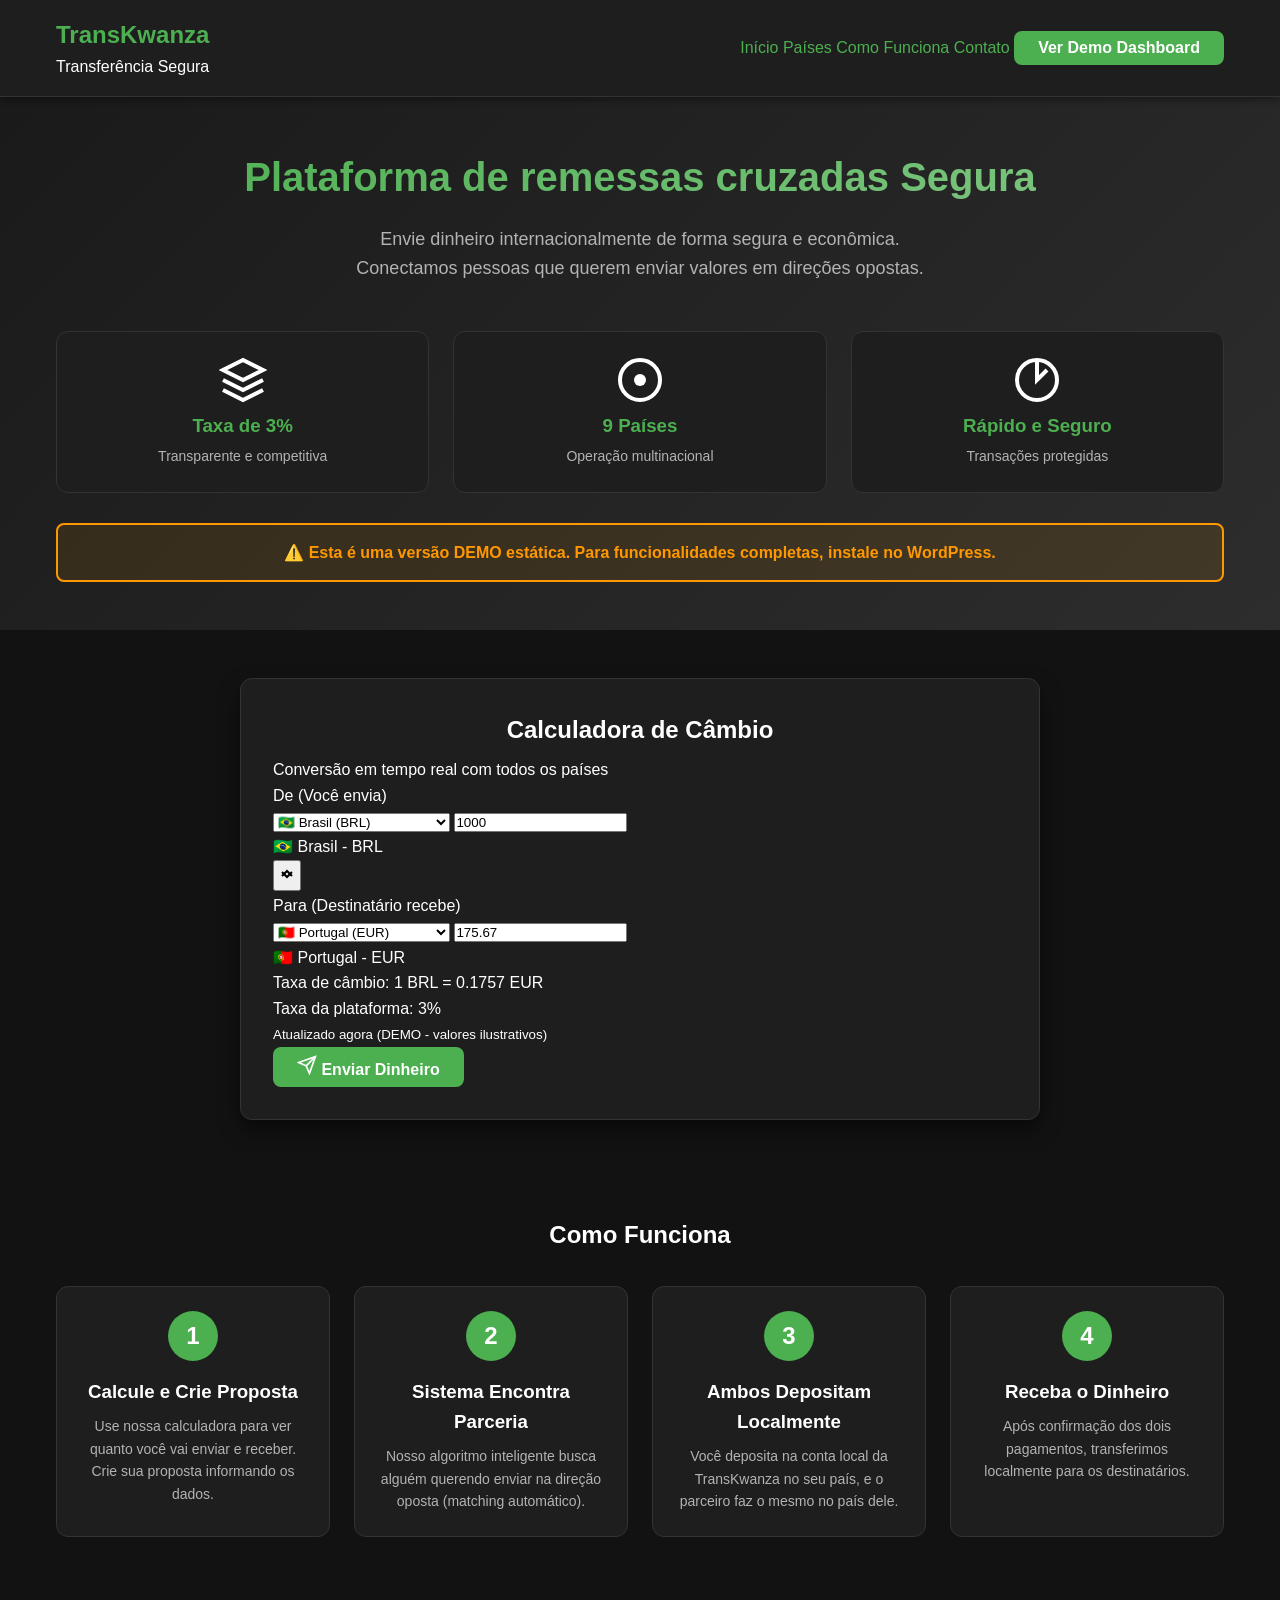
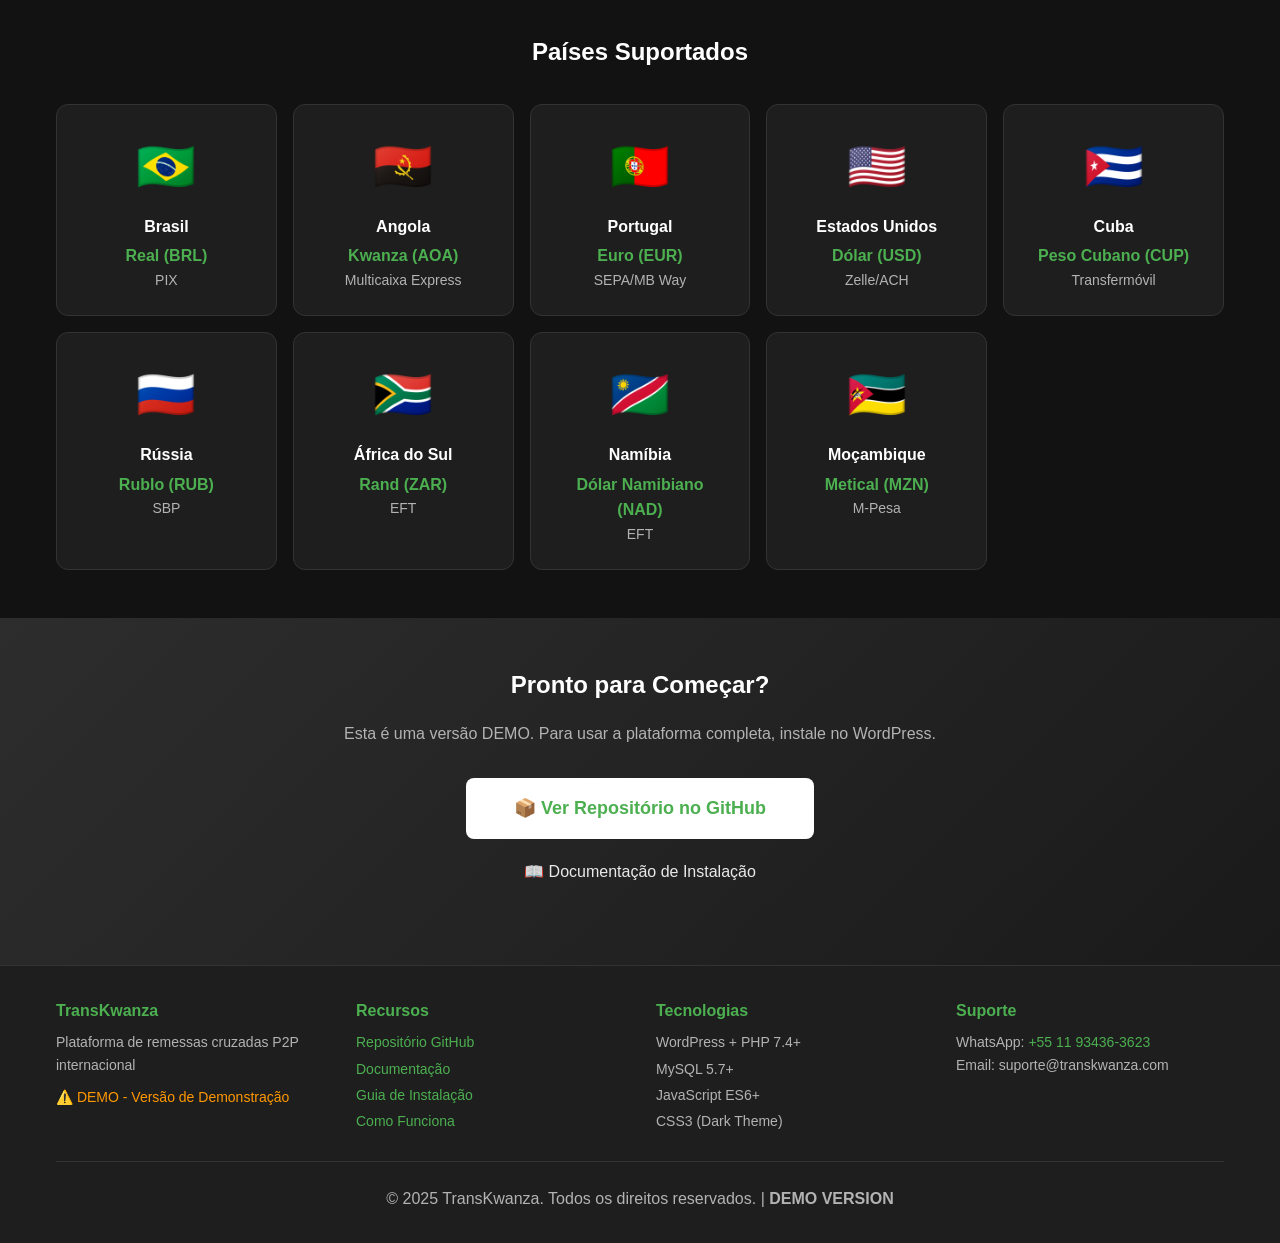
<file: docs/index.html>
<!DOCTYPE html>
<html lang="pt-BR">
<head>
    <meta charset="UTF-8">
    <meta name="viewport" content="width=device-width, initial-scale=1.0">
    <title>TransKwanza - Demo | Plataforma de Remessas P2P Internacional</title>
    <link rel="stylesheet" href="style.css">
</head>
<body>
    <!-- Header -->
    <header class="tk-header">
        <div class="tk-container">
            <nav class="tk-nav">
                <div class="tk-logo">
                    <h1>TransKwanza</h1>
                    <p class="tk-subtitle">Transferência Segura</p>
                </div>

                <button class="tk-menu-toggle" id="menu-toggle" aria-label="Toggle menu">
                    <span></span>
                    <span></span>
                    <span></span>
                </button>

                <div class="tk-nav-menu" id="nav-menu">
                    <a href="#inicio">Início</a>
                    <a href="#paises">Países</a>
                    <a href="#como-funciona">Como Funciona</a>
                    <a href="#contato">Contato</a>
                    <button class="tk-btn tk-btn-primary" onclick="showDemoMessage()">Ver Demo Dashboard</button>
                </div>
            </nav>
        </div>
    </header>

    <!-- Hero Section -->
    <section class="tk-hero" id="inicio">
        <div class="tk-container">
            <div class="tk-hero-content">
                <h1>Plataforma de remessas cruzadas Segura</h1>
                <p class="tk-hero-subtitle">
                    Envie dinheiro internacionalmente de forma segura e econômica.<br>
                    Conectamos pessoas que querem enviar valores em direções opostas.
                </p>

                <div class="tk-hero-features">
                    <div class="tk-feature">
                        <svg width="48" height="48" viewBox="0 0 24 24" fill="none">
                            <path d="M12 2L2 7L12 12L22 7L12 2Z" stroke="currentColor" stroke-width="2"/>
                            <path d="M2 17L12 22L22 17" stroke="currentColor" stroke-width="2"/>
                            <path d="M2 12L12 17L22 12" stroke="currentColor" stroke-width="2"/>
                        </svg>
                        <h3>Taxa de 3%</h3>
                        <p>Transparente e competitiva</p>
                    </div>

                    <div class="tk-feature">
                        <svg width="48" height="48" viewBox="0 0 24 24" fill="none">
                            <path d="M12 22C17.5228 22 22 17.5228 22 12C22 6.47715 17.5228 2 12 2C6.47715 2 2 6.47715 2 12C2 17.5228 6.47715 22 12 22Z" stroke="currentColor" stroke-width="2"/>
                            <circle cx="12" cy="12" r="3" fill="currentColor"/>
                        </svg>
                        <h3>9 Países</h3>
                        <p>Operação multinacional</p>
                    </div>

                    <div class="tk-feature">
                        <svg width="48" height="48" viewBox="0 0 24 24" fill="none">
                            <path d="M12 2V12L17 7" stroke="currentColor" stroke-width="2"/>
                            <circle cx="12" cy="12" r="10" stroke="currentColor" stroke-width="2"/>
                        </svg>
                        <h3>Rápido e Seguro</h3>
                        <p>Transações protegidas</p>
                    </div>
                </div>

                <div class="tk-demo-badge">
                    ⚠️ Esta é uma versão DEMO estática. Para funcionalidades completas, instale no WordPress.
                </div>
            </div>
        </div>
    </section>

    <!-- Calculator Section -->
    <section class="tk-section">
        <div class="tk-container">
            <div id="tk-calculator-widget" class="tk-calculator">
                <div class="tk-calculator-header">
                    <h2>Calculadora de Câmbio</h2>
                    <p class="tk-subtitle">Conversão em tempo real com todos os países</p>
                </div>

                <div class="tk-calculator-body">
                    <!-- From Currency -->
                    <div class="tk-currency-group">
                        <label>De (Você envia)</label>
                        <div class="tk-currency-selector">
                            <select id="tk-from-country" class="tk-country-select">
                                <option value="BRA" selected>🇧🇷 Brasil (BRL)</option>
                                <option value="AGO">🇦🇴 Angola (AOA)</option>
                                <option value="PRT">🇵🇹 Portugal (EUR)</option>
                                <option value="USA">🇺🇸 Estados Unidos (USD)</option>
                                <option value="CUB">🇨🇺 Cuba (CUP)</option>
                                <option value="RUS">🇷🇺 Rússia (RUB)</option>
                                <option value="ZAF">🇿🇦 África do Sul (ZAR)</option>
                                <option value="NAM">🇳🇦 Namíbia (NAD)</option>
                                <option value="MOZ">🇲🇿 Moçambique (MZN)</option>
                            </select>
                            <input type="number" id="tk-from-amount" class="tk-amount-input" placeholder="0.00" value="1000" min="0" step="0.01">
                        </div>
                        <div class="tk-currency-info">
                            <span class="tk-flag">🇧🇷</span>
                            <span class="tk-currency-name">Brasil - BRL</span>
                        </div>
                    </div>

                    <!-- Swap Button -->
                    <div class="tk-swap-container">
                        <button type="button" class="tk-swap-btn" onclick="swapCurrencies()">
                            <svg width="24" height="24" viewBox="0 0 24 24" fill="none">
                                <path d="M7 10L12 15L17 10" stroke="currentColor" stroke-width="2"/>
                                <path d="M17 14L12 9L7 14" stroke="currentColor" stroke-width="2"/>
                            </svg>
                        </button>
                    </div>

                    <!-- To Currency -->
                    <div class="tk-currency-group">
                        <label>Para (Destinatário recebe)</label>
                        <div class="tk-currency-selector">
                            <select id="tk-to-country" class="tk-country-select">
                                <option value="BRA">🇧🇷 Brasil (BRL)</option>
                                <option value="AGO">🇦🇴 Angola (AOA)</option>
                                <option value="PRT" selected>🇵🇹 Portugal (EUR)</option>
                                <option value="USA">🇺🇸 Estados Unidos (USD)</option>
                                <option value="CUB">🇨🇺 Cuba (CUP)</option>
                                <option value="RUS">🇷🇺 Rússia (RUB)</option>
                                <option value="ZAF">🇿🇦 África do Sul (ZAR)</option>
                                <option value="NAM">🇳🇦 Namíbia (NAD)</option>
                                <option value="MOZ">🇲🇿 Moçambique (MZN)</option>
                            </select>
                            <input type="number" id="tk-to-amount" class="tk-amount-input" placeholder="0.00" value="175.82" readonly>
                        </div>
                        <div class="tk-currency-info">
                            <span class="tk-flag">🇵🇹</span>
                            <span class="tk-currency-name">Portugal - EUR</span>
                        </div>
                    </div>

                    <!-- Exchange Rate Info -->
                    <div class="tk-rate-info">
                        <div class="tk-rate-display">
                            <span class="tk-rate-label">Taxa de câmbio:</span>
                            <span class="tk-rate-value">1 BRL = 0.1811 EUR</span>
                        </div>
                        <div class="tk-fee-info">
                            <span>Taxa da plataforma: 3%</span>
                        </div>
                        <div class="tk-update-time">
                            <small>Atualizado agora (DEMO - valores ilustrativos)</small>
                        </div>
                    </div>

                    <!-- Action Button -->
                    <div class="tk-calculator-actions">
                        <button type="button" class="tk-btn tk-btn-primary" onclick="showDemoMessage()">
                            <svg width="20" height="20" viewBox="0 0 24 24" fill="none">
                                <path d="M22 2L11 13" stroke="currentColor" stroke-width="2"/>
                                <path d="M22 2L15 22L11 13L2 9L22 2Z" stroke="currentColor" stroke-width="2"/>
                            </svg>
                            Enviar Dinheiro
                        </button>
                    </div>
                </div>
            </div>
        </div>
    </section>

    <!-- How It Works -->
    <section class="tk-section tk-how-it-works" id="como-funciona">
        <div class="tk-container">
            <h2 class="tk-text-center">Como Funciona</h2>

            <div class="tk-steps">
                <div class="tk-step">
                    <div class="tk-step-number">1</div>
                    <h3>Calcule e Crie Proposta</h3>
                    <p>Use nossa calculadora para ver quanto você vai enviar e receber. Crie sua proposta informando os dados.</p>
                </div>

                <div class="tk-step">
                    <div class="tk-step-number">2</div>
                    <h3>Sistema Encontra Parceria</h3>
                    <p>Nosso algoritmo inteligente busca alguém querendo enviar na direção oposta (matching automático).</p>
                </div>

                <div class="tk-step">
                    <div class="tk-step-number">3</div>
                    <h3>Ambos Depositam Localmente</h3>
                    <p>Você deposita na conta local da TransKwanza no seu país, e o parceiro faz o mesmo no país dele.</p>
                </div>

                <div class="tk-step">
                    <div class="tk-step-number">4</div>
                    <h3>Receba o Dinheiro</h3>
                    <p>Após confirmação dos dois pagamentos, transferimos localmente para os destinatários.</p>
                </div>
            </div>
        </div>
    </section>

    <!-- Supported Countries -->
    <section class="tk-section tk-countries-preview" id="paises">
        <div class="tk-container">
            <h2 class="tk-text-center">Países Suportados</h2>
            <div class="tk-countries-grid">
                <div class="tk-country-card">
                    <span class="tk-country-flag">🇧🇷</span>
                    <h4>Brasil</h4>
                    <p class="tk-currency">Real (BRL)</p>
                    <p class="tk-payment">PIX</p>
                </div>
                <div class="tk-country-card">
                    <span class="tk-country-flag">🇦🇴</span>
                    <h4>Angola</h4>
                    <p class="tk-currency">Kwanza (AOA)</p>
                    <p class="tk-payment">Multicaixa Express</p>
                </div>
                <div class="tk-country-card">
                    <span class="tk-country-flag">🇵🇹</span>
                    <h4>Portugal</h4>
                    <p class="tk-currency">Euro (EUR)</p>
                    <p class="tk-payment">SEPA/MB Way</p>
                </div>
                <div class="tk-country-card">
                    <span class="tk-country-flag">🇺🇸</span>
                    <h4>Estados Unidos</h4>
                    <p class="tk-currency">Dólar (USD)</p>
                    <p class="tk-payment">Zelle/ACH</p>
                </div>
                <div class="tk-country-card">
                    <span class="tk-country-flag">🇨🇺</span>
                    <h4>Cuba</h4>
                    <p class="tk-currency">Peso Cubano (CUP)</p>
                    <p class="tk-payment">Transfermóvil</p>
                </div>
                <div class="tk-country-card">
                    <span class="tk-country-flag">🇷🇺</span>
                    <h4>Rússia</h4>
                    <p class="tk-currency">Rublo (RUB)</p>
                    <p class="tk-payment">SBP</p>
                </div>
                <div class="tk-country-card">
                    <span class="tk-country-flag">🇿🇦</span>
                    <h4>África do Sul</h4>
                    <p class="tk-currency">Rand (ZAR)</p>
                    <p class="tk-payment">EFT</p>
                </div>
                <div class="tk-country-card">
                    <span class="tk-country-flag">🇳🇦</span>
                    <h4>Namíbia</h4>
                    <p class="tk-currency">Dólar Namibiano (NAD)</p>
                    <p class="tk-payment">EFT</p>
                </div>
                <div class="tk-country-card">
                    <span class="tk-country-flag">🇲🇿</span>
                    <h4>Moçambique</h4>
                    <p class="tk-currency">Metical (MZN)</p>
                    <p class="tk-payment">M-Pesa</p>
                </div>
            </div>
        </div>
    </section>

    <!-- CTA Section -->
    <section class="tk-section tk-cta" id="contato">
        <div class="tk-container">
            <div class="tk-cta-content">
                <h2>Pronto para Começar?</h2>
                <p>Esta é uma versão DEMO. Para usar a plataforma completa, instale no WordPress.</p>
                <a href="https://github.com/devtuma/claudcode" target="_blank" class="tk-btn tk-btn-large" style="background: white; color: #4CAF50;">
                    📦 Ver Repositório no GitHub
                </a>
                <p style="margin-top: 20px; color: rgba(255,255,255,0.8);">
                    <a href="../README.md" style="color: rgba(255,255,255,0.9);">📖 Documentação de Instalação</a>
                </p>
            </div>
        </div>
    </section>

    <!-- Footer -->
    <footer class="tk-footer">
        <div class="tk-container">
            <div class="tk-footer-content">
                <div class="tk-footer-section">
                    <h4>TransKwanza</h4>
                    <p>Plataforma de remessas cruzadas P2P internacional</p>
                    <p style="margin-top: 10px; color: #ff9800;">⚠️ DEMO - Versão de Demonstração</p>
                </div>

                <div class="tk-footer-section">
                    <h4>Recursos</h4>
                    <ul>
                        <li><a href="https://github.com/devtuma/claudcode">Repositório GitHub</a></li>
                        <li><a href="../README.md">Documentação</a></li>
                        <li><a href="../INSTALL.md">Guia de Instalação</a></li>
                        <li><a href="#como-funciona">Como Funciona</a></li>
                    </ul>
                </div>

                <div class="tk-footer-section">
                    <h4>Tecnologias</h4>
                    <ul>
                        <li>WordPress + PHP 7.4+</li>
                        <li>MySQL 5.7+</li>
                        <li>JavaScript ES6+</li>
                        <li>CSS3 (Dark Theme)</li>
                    </ul>
                </div>

                <div class="tk-footer-section">
                    <h4>Suporte</h4>
                    <p>WhatsApp: <a href="https://wa.me/5511934363623">+55 11 93436-3623</a></p>
                    <p>Email: suporte@transkwanza.com</p>
                </div>
            </div>

            <div class="tk-footer-bottom">
                <p>&copy; 2025 TransKwanza. Todos os direitos reservados. | <strong>DEMO VERSION</strong></p>
            </div>
        </div>
    </footer>

    <!-- Toast/Modal para mensagens -->
    <div id="demo-toast" class="tk-toast">
        Esta é uma versão DEMO estática. Para funcionalidades completas (matching, transações, etc), instale a versão completa no WordPress!
    </div>

    <script src="demo.js"></script>
</body>
</html>
</file>
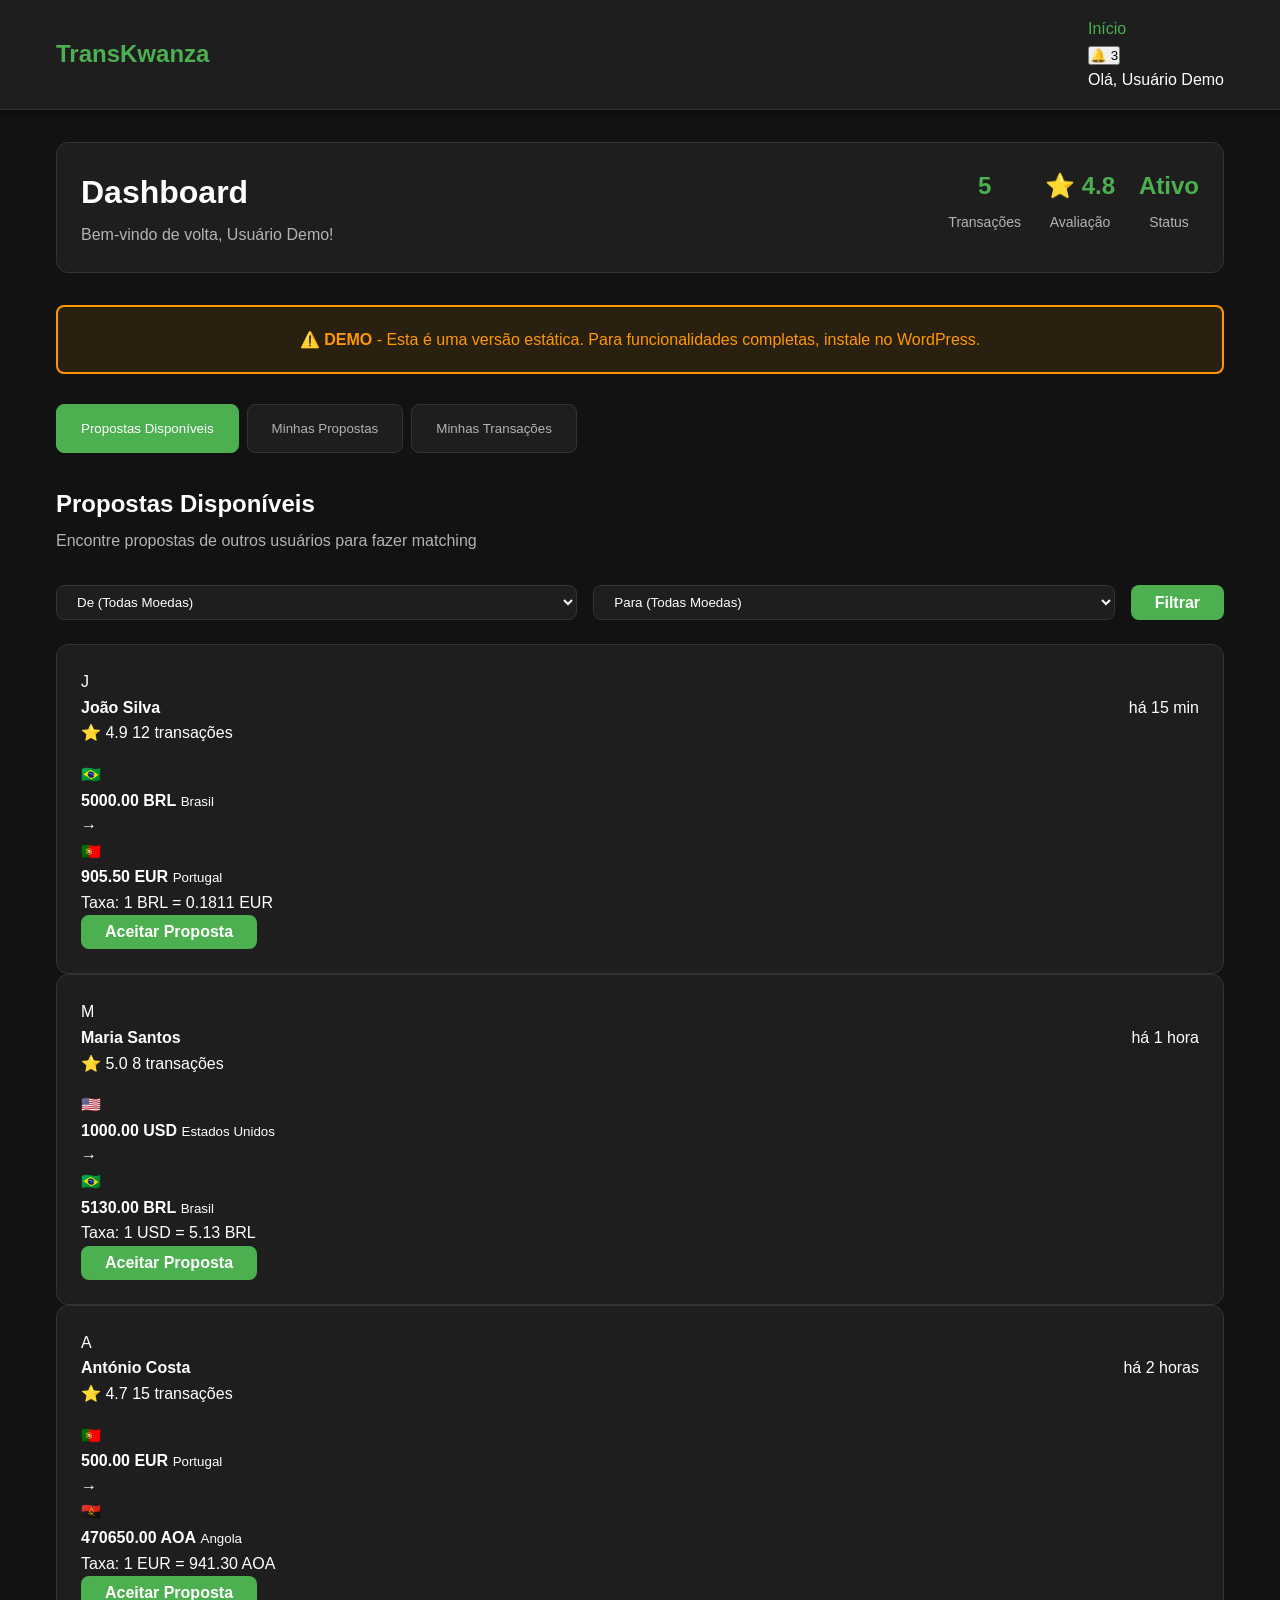
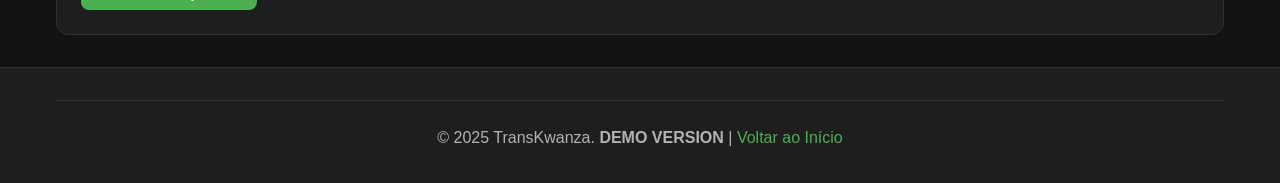
<file: docs/dashboard-demo.html>
<!DOCTYPE html>
<html lang="pt-BR">
<head>
    <meta charset="UTF-8">
    <meta name="viewport" content="width=device-width, initial-scale=1.0">
    <title>Dashboard Demo - TransKwanza</title>
    <link rel="stylesheet" href="style.css">
</head>
<body>
    <!-- Header -->
    <header class="tk-header tk-header-dashboard">
        <div class="tk-container">
            <nav class="tk-nav">
                <div class="tk-logo">
                    <h1>TransKwanza</h1>
                </div>

                <div class="tk-nav-menu">
                    <a href="index.html">Início</a>
                    <div class="tk-notifications">
                        <button class="tk-notification-btn">
                            🔔
                            <span class="tk-notification-badge">3</span>
                        </button>
                    </div>
                    <div class="tk-user-menu">
                        <span>Olá, Usuário Demo</span>
                    </div>
                </div>
            </nav>
        </div>
    </header>

    <!-- Dashboard -->
    <main class="tk-dashboard">
        <div class="tk-container">
            <!-- Dashboard Header -->
            <div class="tk-dashboard-header">
                <div>
                    <h1>Dashboard</h1>
                    <p class="tk-user-welcome">Bem-vindo de volta, Usuário Demo!</p>
                </div>

                <div class="tk-user-stats-summary">
                    <div class="tk-stat-box">
                        <strong>5</strong>
                        <span>Transações</span>
                    </div>
                    <div class="tk-stat-box">
                        <strong>⭐ 4.8</strong>
                        <span>Avaliação</span>
                    </div>
                    <div class="tk-stat-box">
                        <strong>Ativo</strong>
                        <span>Status</span>
                    </div>
                </div>
            </div>

            <!-- Demo Notice -->
            <div style="background: rgba(255, 152, 0, 0.1); border: 2px solid #ff9800; color: #ff9800; padding: 20px; border-radius: 8px; margin-bottom: 30px; text-align: center;">
                ⚠️ <strong>DEMO</strong> - Esta é uma versão estática. Para funcionalidades completas, instale no WordPress.
            </div>

            <!-- Tabs -->
            <div class="tk-tabs">
                <button class="tk-tab-btn active">Propostas Disponíveis</button>
                <button class="tk-tab-btn">Minhas Propostas</button>
                <button class="tk-tab-btn">Minhas Transações</button>
            </div>

            <!-- Propostas Disponíveis (Demo) -->
            <div class="tk-tab-content active">
                <div class="tk-tab-header">
                    <div>
                        <h2>Propostas Disponíveis</h2>
                        <p>Encontre propostas de outros usuários para fazer matching</p>
                    </div>
                </div>

                <!-- Filters -->
                <div class="tk-filters">
                    <select class="tk-filter-select">
                        <option value="">De (Todas Moedas)</option>
                        <option>BRL</option>
                        <option>EUR</option>
                        <option>USD</option>
                    </select>

                    <select class="tk-filter-select">
                        <option value="">Para (Todas Moedas)</option>
                        <option>BRL</option>
                        <option>EUR</option>
                        <option>USD</option>
                    </select>

                    <button class="tk-btn tk-btn-primary">Filtrar</button>
                </div>

                <!-- Mock Proposals -->
                <div class="tk-proposal-card">
                    <div class="tk-proposal-header">
                        <div class="tk-user-info">
                            <div class="tk-user-avatar">J</div>
                            <div>
                                <strong>João Silva</strong>
                                <div class="tk-user-stats">
                                    <span class="tk-rating">⭐ 4.9</span>
                                    <span class="tk-transactions">12 transações</span>
                                </div>
                            </div>
                        </div>
                        <span class="tk-proposal-time">há 15 min</span>
                    </div>

                    <div class="tk-proposal-body">
                        <div class="tk-currency-flow">
                            <div class="tk-currency-box">
                                <span class="tk-flag">🇧🇷</span>
                                <div>
                                    <strong>5000.00 BRL</strong>
                                    <small>Brasil</small>
                                </div>
                            </div>
                            <div class="tk-arrow">→</div>
                            <div class="tk-currency-box">
                                <span class="tk-flag">🇵🇹</span>
                                <div>
                                    <strong>905.50 EUR</strong>
                                    <small>Portugal</small>
                                </div>
                            </div>
                        </div>
                        <div class="tk-proposal-info">
                            <span>Taxa: 1 BRL = 0.1811 EUR</span>
                        </div>
                    </div>

                    <div class="tk-proposal-footer">
                        <button class="tk-btn tk-btn-primary" onclick="alert('DEMO: Esta funcionalidade requer instalação completa no WordPress')">
                            Aceitar Proposta
                        </button>
                    </div>
                </div>

                <div class="tk-proposal-card">
                    <div class="tk-proposal-header">
                        <div class="tk-user-info">
                            <div class="tk-user-avatar">M</div>
                            <div>
                                <strong>Maria Santos</strong>
                                <div class="tk-user-stats">
                                    <span class="tk-rating">⭐ 5.0</span>
                                    <span class="tk-transactions">8 transações</span>
                                </div>
                            </div>
                        </div>
                        <span class="tk-proposal-time">há 1 hora</span>
                    </div>

                    <div class="tk-proposal-body">
                        <div class="tk-currency-flow">
                            <div class="tk-currency-box">
                                <span class="tk-flag">🇺🇸</span>
                                <div>
                                    <strong>1000.00 USD</strong>
                                    <small>Estados Unidos</small>
                                </div>
                            </div>
                            <div class="tk-arrow">→</div>
                            <div class="tk-currency-box">
                                <span class="tk-flag">🇧🇷</span>
                                <div>
                                    <strong>5130.00 BRL</strong>
                                    <small>Brasil</small>
                                </div>
                            </div>
                        </div>
                        <div class="tk-proposal-info">
                            <span>Taxa: 1 USD = 5.13 BRL</span>
                        </div>
                    </div>

                    <div class="tk-proposal-footer">
                        <button class="tk-btn tk-btn-primary" onclick="alert('DEMO: Esta funcionalidade requer instalação completa no WordPress')">
                            Aceitar Proposta
                        </button>
                    </div>
                </div>

                <div class="tk-proposal-card">
                    <div class="tk-proposal-header">
                        <div class="tk-user-info">
                            <div class="tk-user-avatar">A</div>
                            <div>
                                <strong>António Costa</strong>
                                <div class="tk-user-stats">
                                    <span class="tk-rating">⭐ 4.7</span>
                                    <span class="tk-transactions">15 transações</span>
                                </div>
                            </div>
                        </div>
                        <span class="tk-proposal-time">há 2 horas</span>
                    </div>

                    <div class="tk-proposal-body">
                        <div class="tk-currency-flow">
                            <div class="tk-currency-box">
                                <span class="tk-flag">🇵🇹</span>
                                <div>
                                    <strong>500.00 EUR</strong>
                                    <small>Portugal</small>
                                </div>
                            </div>
                            <div class="tk-arrow">→</div>
                            <div class="tk-currency-box">
                                <span class="tk-flag">🇦🇴</span>
                                <div>
                                    <strong>470650.00 AOA</strong>
                                    <small>Angola</small>
                                </div>
                            </div>
                        </div>
                        <div class="tk-proposal-info">
                            <span>Taxa: 1 EUR = 941.30 AOA</span>
                        </div>
                    </div>

                    <div class="tk-proposal-footer">
                        <button class="tk-btn tk-btn-primary" onclick="alert('DEMO: Esta funcionalidade requer instalação completa no WordPress')">
                            Aceitar Proposta
                        </button>
                    </div>
                </div>
            </div>
        </div>
    </main>

    <!-- Footer -->
    <footer class="tk-footer">
        <div class="tk-container">
            <div class="tk-footer-bottom">
                <p>&copy; 2025 TransKwanza. <strong>DEMO VERSION</strong> | <a href="index.html">Voltar ao Início</a></p>
            </div>
        </div>
    </footer>
</body>
</html>
</file>
<file: docs/style.css>
/**
 * TransKwanza Standalone Web App Styles
 * Dark Theme - Mobile First
 */

/* ============================================
   CSS Variables
   ============================================ */
:root {
    /* Colors */
    --tk-primary: #4CAF50;
    --tk-primary-hover: #45a049;
    --tk-secondary: #FF9800;
    --tk-danger: #f44336;
    --tk-warning: #ff9800;
    --tk-success: #4caf50;
    --tk-info: #2196F3;

    /* Dark Theme */
    --tk-bg-primary: #121212;
    --tk-bg-secondary: #1a1a1a;
    --tk-bg-card: #1e1e1e;
    --tk-bg-hover: #2a2a2a;

    --tk-text-primary: #ffffff;
    --tk-text-secondary: #b3b3b3;
    --tk-text-muted: #808080;

    --tk-border: #333333;
    --tk-border-light: #404040;

    /* Spacing */
    --tk-spacing-xs: 0.25rem;
    --tk-spacing-sm: 0.5rem;
    --tk-spacing-md: 1rem;
    --tk-spacing-lg: 1.5rem;
    --tk-spacing-xl: 2rem;
    --tk-spacing-xxl: 3rem;

    /* Border Radius */
    --tk-radius-sm: 4px;
    --tk-radius-md: 8px;
    --tk-radius-lg: 12px;
    --tk-radius-xl: 16px;

    /* Shadows */
    --tk-shadow-sm: 0 1px 3px rgba(0, 0, 0, 0.3);
    --tk-shadow-md: 0 4px 6px rgba(0, 0, 0, 0.3);
    --tk-shadow-lg: 0 10px 20px rgba(0, 0, 0, 0.5);

    /* Transitions */
    --tk-transition: all 0.3s ease;
}

/* ============================================
   Reset & Base
   ============================================ */
* {
    margin: 0;
    padding: 0;
    box-sizing: border-box;
}

body {
    font-family: -apple-system, BlinkMacSystemFont, 'Segoe UI', Roboto, Oxygen, Ubuntu, Cantarell, sans-serif;
    background: var(--tk-bg-primary);
    color: var(--tk-text-primary);
    line-height: 1.6;
    min-height: 100vh;
    display: flex;
    flex-direction: column;
}

main {
    flex: 1;
}

a {
    color: var(--tk-primary);
    text-decoration: none;
    transition: var(--tk-transition);
}

a:hover {
    color: var(--tk-primary-hover);
}

img {
    max-width: 100%;
    height: auto;
}

/* ============================================
   Container
   ============================================ */
.tk-container {
    width: 100%;
    max-width: 1200px;
    margin: 0 auto;
    padding: 0 var(--tk-spacing-md);
}

/* ============================================
   Header
   ============================================ */
.tk-header {
    background: var(--tk-bg-card);
    border-bottom: 1px solid var(--tk-border);
    padding: var(--tk-spacing-md) 0;
    position: sticky;
    top: 0;
    z-index: 100;
    box-shadow: var(--tk-shadow-md);
}

.tk-nav {
    display: flex;
    justify-content: space-between;
    align-items: center;
}

.tk-logo h1 {
    font-size: 1.5rem;
    color: var(--tk-primary);
    margin: 0;
}

.tk-nav-links {
    display: flex;
    gap: var(--tk-spacing-md);
    align-items: center;
}

.tk-nav-links a {
    color: var(--tk-text-secondary);
    font-weight: 500;
}

.tk-nav-links a:hover {
    color: var(--tk-text-primary);
}

/* ============================================
   Buttons
   ============================================ */
.tk-btn {
    padding: var(--tk-spacing-sm) var(--tk-spacing-lg);
    border: none;
    border-radius: var(--tk-radius-md);
    font-size: 1rem;
    font-weight: 600;
    cursor: pointer;
    transition: var(--tk-transition);
    display: inline-block;
    text-align: center;
}

.tk-btn-primary {
    background: var(--tk-primary);
    color: white;
}

.tk-btn-primary:hover {
    background: var(--tk-primary-hover);
}

.tk-btn-secondary {
    background: var(--tk-bg-hover);
    color: var(--tk-text-primary);
    border: 1px solid var(--tk-border);
}

.tk-btn-secondary:hover {
    background: var(--tk-bg-card);
}

.tk-btn-danger {
    background: var(--tk-danger);
    color: white;
}

.tk-btn-danger:hover {
    background: #d32f2f;
}

.tk-btn-sm {
    padding: var(--tk-spacing-xs) var(--tk-spacing-md);
    font-size: 0.875rem;
}

.tk-btn-large {
    padding: var(--tk-spacing-md) var(--tk-spacing-xxl);
    font-size: 1.125rem;
}

.tk-btn-block {
    width: 100%;
    display: block;
}

.tk-btn-icon {
    position: relative;
    padding: var(--tk-spacing-sm);
}

.tk-badge {
    position: absolute;
    top: 0;
    right: 0;
    background: var(--tk-danger);
    color: white;
    font-size: 0.7rem;
    padding: 2px 6px;
    border-radius: 10px;
    font-weight: bold;
}

/* ============================================
   Hero Section
   ============================================ */
.tk-hero {
    background: linear-gradient(135deg, #1a1a1a 0%, #2d2d2d 100%);
    padding: var(--tk-spacing-xxl) 0;
    text-align: center;
}

.tk-hero h1 {
    font-size: 2.5rem;
    margin-bottom: var(--tk-spacing-md);
    background: linear-gradient(135deg, var(--tk-primary) 0%, #81C784 100%);
    -webkit-background-clip: text;
    -webkit-text-fill-color: transparent;
    background-clip: text;
}

.tk-hero-subtitle {
    font-size: 1.125rem;
    color: var(--tk-text-secondary);
    margin-bottom: var(--tk-spacing-xl);
}

.tk-hero-features {
    display: grid;
    grid-template-columns: repeat(auto-fit, minmax(200px, 1fr));
    gap: var(--tk-spacing-lg);
    margin-top: var(--tk-spacing-xxl);
}

.tk-feature {
    background: var(--tk-bg-card);
    padding: var(--tk-spacing-lg);
    border-radius: var(--tk-radius-lg);
    border: 1px solid var(--tk-border);
}

.tk-feature-icon {
    font-size: 3rem;
    margin-bottom: var(--tk-spacing-sm);
}

.tk-feature h3 {
    margin-bottom: var(--tk-spacing-xs);
    color: var(--tk-primary);
}

.tk-feature p {
    color: var(--tk-text-secondary);
    font-size: 0.875rem;
}

/* ============================================
   Section
   ============================================ */
.tk-section {
    padding: var(--tk-spacing-xxl) 0;
}

.tk-text-center {
    text-align: center;
    margin-bottom: var(--tk-spacing-xl);
}

/* ============================================
   Calculator
   ============================================ */
.tk-calculator {
    background: var(--tk-bg-card);
    border-radius: var(--tk-radius-lg);
    padding: var(--tk-spacing-xl);
    box-shadow: var(--tk-shadow-lg);
    border: 1px solid var(--tk-border);
    max-width: 800px;
    margin: 0 auto;
}

.tk-calculator h2 {
    text-align: center;
    margin-bottom: var(--tk-spacing-sm);
}

.tk-calculator-subtitle {
    text-align: center;
    color: var(--tk-text-secondary);
    margin-bottom: var(--tk-spacing-xl);
}

.tk-calculator-form {
    display: flex;
    flex-direction: column;
    gap: var(--tk-spacing-lg);
}

.tk-calculator-row {
    display: grid;
    grid-template-columns: repeat(auto-fit, minmax(200px, 1fr));
    gap: var(--tk-spacing-md);
}

.tk-calculator-arrow {
    text-align: center;
    font-size: 2rem;
    color: var(--tk-primary);
}

.tk-calculator-info {
    background: var(--tk-bg-hover);
    padding: var(--tk-spacing-md);
    border-radius: var(--tk-radius-md);
    border: 1px solid var(--tk-border);
}

.tk-info-row {
    display: flex;
    justify-content: space-between;
    padding: var(--tk-spacing-xs) 0;
    color: var(--tk-text-secondary);
}

.tk-info-row strong {
    color: var(--tk-text-primary);
}

/* ============================================
   Forms
   ============================================ */
.tk-form-group {
    display: flex;
    flex-direction: column;
    gap: var(--tk-spacing-xs);
}

.tk-form-group label {
    font-weight: 600;
    color: var(--tk-text-secondary);
    font-size: 0.875rem;
}

.tk-form-group input,
.tk-form-group select,
.tk-form-group textarea {
    padding: var(--tk-spacing-sm) var(--tk-spacing-md);
    border: 1px solid var(--tk-border);
    border-radius: var(--tk-radius-md);
    background: var(--tk-bg-secondary);
    color: var(--tk-text-primary);
    font-size: 1rem;
    transition: var(--tk-transition);
}

.tk-form-group input:focus,
.tk-form-group select:focus,
.tk-form-group textarea:focus {
    outline: none;
    border-color: var(--tk-primary);
    box-shadow: 0 0 0 3px rgba(76, 175, 80, 0.1);
}

.tk-form-group input[readonly] {
    background: var(--tk-bg-hover);
    cursor: not-allowed;
}

.tk-form-actions {
    margin-top: var(--tk-spacing-md);
}

/* ============================================
   How It Works
   ============================================ */
.tk-steps {
    display: grid;
    grid-template-columns: repeat(auto-fit, minmax(250px, 1fr));
    gap: var(--tk-spacing-lg);
}

.tk-step {
    background: var(--tk-bg-card);
    padding: var(--tk-spacing-lg);
    border-radius: var(--tk-radius-lg);
    border: 1px solid var(--tk-border);
    text-align: center;
}

.tk-step-number {
    width: 50px;
    height: 50px;
    background: var(--tk-primary);
    color: white;
    border-radius: 50%;
    display: flex;
    align-items: center;
    justify-content: center;
    font-size: 1.5rem;
    font-weight: bold;
    margin: 0 auto var(--tk-spacing-md);
}

.tk-step h3 {
    margin-bottom: var(--tk-spacing-sm);
}

.tk-step p {
    color: var(--tk-text-secondary);
    font-size: 0.875rem;
}

/* ============================================
   Countries Grid
   ============================================ */
.tk-countries-grid {
    display: grid;
    grid-template-columns: repeat(auto-fill, minmax(200px, 1fr));
    gap: var(--tk-spacing-md);
}

.tk-country-card {
    background: var(--tk-bg-card);
    padding: var(--tk-spacing-lg);
    border-radius: var(--tk-radius-lg);
    border: 1px solid var(--tk-border);
    text-align: center;
    transition: var(--tk-transition);
}

.tk-country-card:hover {
    transform: translateY(-5px);
    box-shadow: var(--tk-shadow-lg);
    border-color: var(--tk-primary);
}

.tk-country-flag {
    font-size: 3rem;
    display: block;
    margin-bottom: var(--tk-spacing-sm);
}

.tk-country-card h4 {
    margin-bottom: var(--tk-spacing-xs);
}

.tk-country-card .tk-currency {
    color: var(--tk-primary);
    font-weight: 600;
}

.tk-country-card .tk-payment {
    color: var(--tk-text-secondary);
    font-size: 0.875rem;
}

/* ============================================
   CTA Section
   ============================================ */
.tk-cta {
    background: linear-gradient(135deg, #2d2d2d 0%, #1a1a1a 100%);
    text-align: center;
}

.tk-cta-content h2 {
    margin-bottom: var(--tk-spacing-md);
}

.tk-cta-content p {
    color: var(--tk-text-secondary);
    margin-bottom: var(--tk-spacing-xl);
}

/* ============================================
   Auth Page
   ============================================ */
.tk-auth-page {
    padding: var(--tk-spacing-xxl) 0;
    min-height: calc(100vh - 200px);
    display: flex;
    align-items: center;
}

.tk-auth-container {
    max-width: 500px;
    margin: 0 auto;
    background: var(--tk-bg-card);
    border-radius: var(--tk-radius-lg);
    padding: var(--tk-spacing-xl);
    box-shadow: var(--tk-shadow-lg);
    border: 1px solid var(--tk-border);
}

.tk-auth-tabs {
    display: flex;
    gap: var(--tk-spacing-sm);
    margin-bottom: var(--tk-spacing-xl);
}

.tk-auth-tab {
    flex: 1;
    padding: var(--tk-spacing-md);
    background: var(--tk-bg-secondary);
    border: 1px solid var(--tk-border);
    border-radius: var(--tk-radius-md);
    color: var(--tk-text-secondary);
    cursor: pointer;
    transition: var(--tk-transition);
}

.tk-auth-tab.active {
    background: var(--tk-primary);
    color: white;
    border-color: var(--tk-primary);
}

.tk-auth-form {
    display: none;
}

.tk-auth-form.active {
    display: block;
}

.tk-auth-form h2 {
    margin-bottom: var(--tk-spacing-sm);
}

.tk-auth-subtitle {
    color: var(--tk-text-secondary);
    margin-bottom: var(--tk-spacing-xl);
}

/* ============================================
   Dashboard
   ============================================ */
.tk-dashboard {
    padding: var(--tk-spacing-xl) 0;
}

.tk-dashboard-header {
    display: flex;
    justify-content: space-between;
    align-items: flex-start;
    margin-bottom: var(--tk-spacing-xl);
    padding: var(--tk-spacing-lg);
    background: var(--tk-bg-card);
    border-radius: var(--tk-radius-lg);
    border: 1px solid var(--tk-border);
}

.tk-user-welcome {
    color: var(--tk-text-secondary);
    margin-top: var(--tk-spacing-xs);
}

.tk-user-stats-summary {
    display: flex;
    gap: var(--tk-spacing-lg);
}

.tk-stat-box {
    text-align: center;
}

.tk-stat-box strong {
    display: block;
    font-size: 1.5rem;
    color: var(--tk-primary);
    margin-bottom: var(--tk-spacing-xs);
}

.tk-stat-box span {
    color: var(--tk-text-secondary);
    font-size: 0.875rem;
}

/* ============================================
   Tabs
   ============================================ */
.tk-mobile-tab-select {
    display: none;
    width: 100%;
    margin-bottom: var(--tk-spacing-lg);
    padding: var(--tk-spacing-md);
    background: var(--tk-bg-card);
    border: 1px solid var(--tk-border);
    border-radius: var(--tk-radius-md);
    color: var(--tk-text-primary);
    font-size: 1rem;
}

.tk-tabs {
    display: flex;
    gap: var(--tk-spacing-sm);
    margin-bottom: var(--tk-spacing-xl);
    overflow-x: auto;
}

.tk-tab-btn {
    padding: var(--tk-spacing-md) var(--tk-spacing-lg);
    background: var(--tk-bg-card);
    border: 1px solid var(--tk-border);
    border-radius: var(--tk-radius-md);
    color: var(--tk-text-secondary);
    cursor: pointer;
    transition: var(--tk-transition);
    white-space: nowrap;
}

.tk-tab-btn:hover {
    background: var(--tk-bg-hover);
    color: var(--tk-text-primary);
}

.tk-tab-btn.active {
    background: var(--tk-primary);
    color: white;
    border-color: var(--tk-primary);
}

.tk-tab-content {
    display: none;
}

.tk-tab-content.active {
    display: block;
}

.tk-tab-header {
    margin-bottom: var(--tk-spacing-xl);
}

.tk-tab-header h2 {
    margin-bottom: var(--tk-spacing-xs);
}

.tk-tab-header p {
    color: var(--tk-text-secondary);
}

/* ============================================
   Filters
   ============================================ */
.tk-filters {
    display: flex;
    gap: var(--tk-spacing-md);
    margin-bottom: var(--tk-spacing-lg);
    flex-wrap: wrap;
}

.tk-filter-select {
    flex: 1;
    min-width: 200px;
    padding: var(--tk-spacing-sm) var(--tk-spacing-md);
    background: var(--tk-bg-card);
    border: 1px solid var(--tk-border);
    border-radius: var(--tk-radius-md);
    color: var(--tk-text-primary);
}

/* ============================================
   Proposals List
   ============================================ */
.tk-proposals-list,
.tk-transactions-list {
    display: grid;
    gap: var(--tk-spacing-md);
}

.tk-proposal-card,
.tk-transaction-card {
    background: var(--tk-bg-card);
    padding: var(--tk-spacing-lg);
    border-radius: var(--tk-radius-lg);
    border: 1px solid var(--tk-border);
    transition: var(--tk-transition);
}

.tk-proposal-card:hover,
.tk-transaction-card:hover {
    box-shadow: var(--tk-shadow-md);
    border-color: var(--tk-primary);
}

.tk-proposal-header,
.tk-transaction-header {
    display: flex;
    justify-content: space-between;
    align-items: center;
    margin-bottom: var(--tk-spacing-md);
}

.tk-proposal-route {
    display: flex;
    align-items: center;
    gap: var(--tk-spacing-sm);
    font-size: 1.25rem;
    font-weight: 600;
}

.tk-status-badge {
    padding: var(--tk-spacing-xs) var(--tk-spacing-sm);
    border-radius: var(--tk-radius-sm);
    font-size: 0.75rem;
    font-weight: 600;
    text-transform: uppercase;
}

.tk-status-open {
    background: rgba(76, 175, 80, 0.2);
    color: var(--tk-success);
}

.tk-status-matched {
    background: rgba(33, 150, 243, 0.2);
    color: var(--tk-info);
}

.tk-status-completed {
    background: rgba(76, 175, 80, 0.2);
    color: var(--tk-success);
}

.tk-status-cancelled {
    background: rgba(244, 67, 54, 0.2);
    color: var(--tk-danger);
}

.tk-status-pending {
    background: rgba(255, 152, 0, 0.2);
    color: var(--tk-warning);
}

.tk-proposal-details {
    display: grid;
    grid-template-columns: repeat(auto-fit, minmax(150px, 1fr));
    gap: var(--tk-spacing-md);
    margin-bottom: var(--tk-spacing-md);
}

.tk-detail {
    display: flex;
    flex-direction: column;
    gap: var(--tk-spacing-xs);
}

.tk-detail-label {
    color: var(--tk-text-secondary);
    font-size: 0.875rem;
}

.tk-detail-value {
    font-weight: 600;
    color: var(--tk-primary);
}

.tk-proposal-actions {
    display: flex;
    gap: var(--tk-spacing-sm);
    flex-wrap: wrap;
}

/* ============================================
   Modal
   ============================================ */
.tk-modal {
    position: fixed;
    top: 0;
    left: 0;
    width: 100%;
    height: 100%;
    background: rgba(0, 0, 0, 0.8);
    display: flex;
    align-items: center;
    justify-content: center;
    z-index: 1000;
}

.tk-modal-content {
    background: var(--tk-bg-card);
    border-radius: var(--tk-radius-lg);
    max-width: 600px;
    width: 90%;
    max-height: 80vh;
    overflow-y: auto;
    box-shadow: var(--tk-shadow-lg);
}

.tk-modal-header {
    display: flex;
    justify-content: space-between;
    align-items: center;
    padding: var(--tk-spacing-lg);
    border-bottom: 1px solid var(--tk-border);
}

.tk-modal-close {
    background: none;
    border: none;
    color: var(--tk-text-secondary);
    font-size: 2rem;
    cursor: pointer;
    line-height: 1;
}

.tk-modal-close:hover {
    color: var(--tk-text-primary);
}

.tk-modal-body {
    padding: var(--tk-spacing-lg);
}

/* ============================================
   Messages
   ============================================ */
.tk-error-message,
.tk-success-message {
    padding: var(--tk-spacing-md);
    border-radius: var(--tk-radius-md);
    margin-top: var(--tk-spacing-md);
}

.tk-error-message {
    background: rgba(244, 67, 54, 0.2);
    color: var(--tk-danger);
    border: 1px solid var(--tk-danger);
}

.tk-success-message {
    background: rgba(76, 175, 80, 0.2);
    color: var(--tk-success);
    border: 1px solid var(--tk-success);
}

/* ============================================
   Footer
   ============================================ */
.tk-footer {
    background: var(--tk-bg-card);
    border-top: 1px solid var(--tk-border);
    padding: var(--tk-spacing-xl) 0;
    margin-top: auto;
}

.tk-footer-content {
    display: grid;
    grid-template-columns: repeat(auto-fit, minmax(200px, 1fr));
    gap: var(--tk-spacing-xl);
    margin-bottom: var(--tk-spacing-lg);
}

.tk-footer-section h3,
.tk-footer-section h4 {
    margin-bottom: var(--tk-spacing-sm);
    color: var(--tk-primary);
}

.tk-footer-section p,
.tk-footer-section ul {
    color: var(--tk-text-secondary);
    font-size: 0.875rem;
}

.tk-footer-section ul {
    list-style: none;
}

.tk-footer-section ul li {
    margin-bottom: var(--tk-spacing-xs);
}

.tk-footer-bottom {
    text-align: center;
    padding-top: var(--tk-spacing-lg);
    border-top: 1px solid var(--tk-border);
    color: var(--tk-text-secondary);
}

/* ============================================
   Utility Classes
   ============================================ */
.tk-mt-lg {
    margin-top: var(--tk-spacing-lg);
}

/* ============================================
   Responsive
   ============================================ */
@media (max-width: 768px) {
    .tk-hero h1 {
        font-size: 1.75rem;
    }

    .tk-hero-subtitle {
        font-size: 1rem;
    }

    .tk-dashboard-header {
        flex-direction: column;
        gap: var(--tk-spacing-lg);
    }

    .tk-user-stats-summary {
        width: 100%;
        justify-content: space-around;
    }

    .tk-tabs {
        display: none;
    }

    .tk-mobile-tab-select {
        display: block;
    }

    .tk-calculator-row {
        grid-template-columns: 1fr;
    }

    .tk-filters {
        flex-direction: column;
    }

    .tk-filter-select {
        min-width: 100%;
    }
}

/* ============================================
   Loading State
   ============================================ */
.tk-loading {
    text-align: center;
    padding: var(--tk-spacing-xl);
    color: var(--tk-text-secondary);
}

.tk-loading::after {
    content: '...';
    animation: loading 1.5s infinite;
}

@keyframes loading {
    0%, 20% { content: '.'; }
    40% { content: '..'; }
    60%, 100% { content: '...'; }
}

/* ============================================
   Empty State
   ============================================ */
.tk-empty-state {
    text-align: center;
    padding: var(--tk-spacing-xxl);
    color: var(--tk-text-secondary);
}

.tk-empty-state-icon {
    font-size: 4rem;
    margin-bottom: var(--tk-spacing-md);
    opacity: 0.5;
}
</file>
